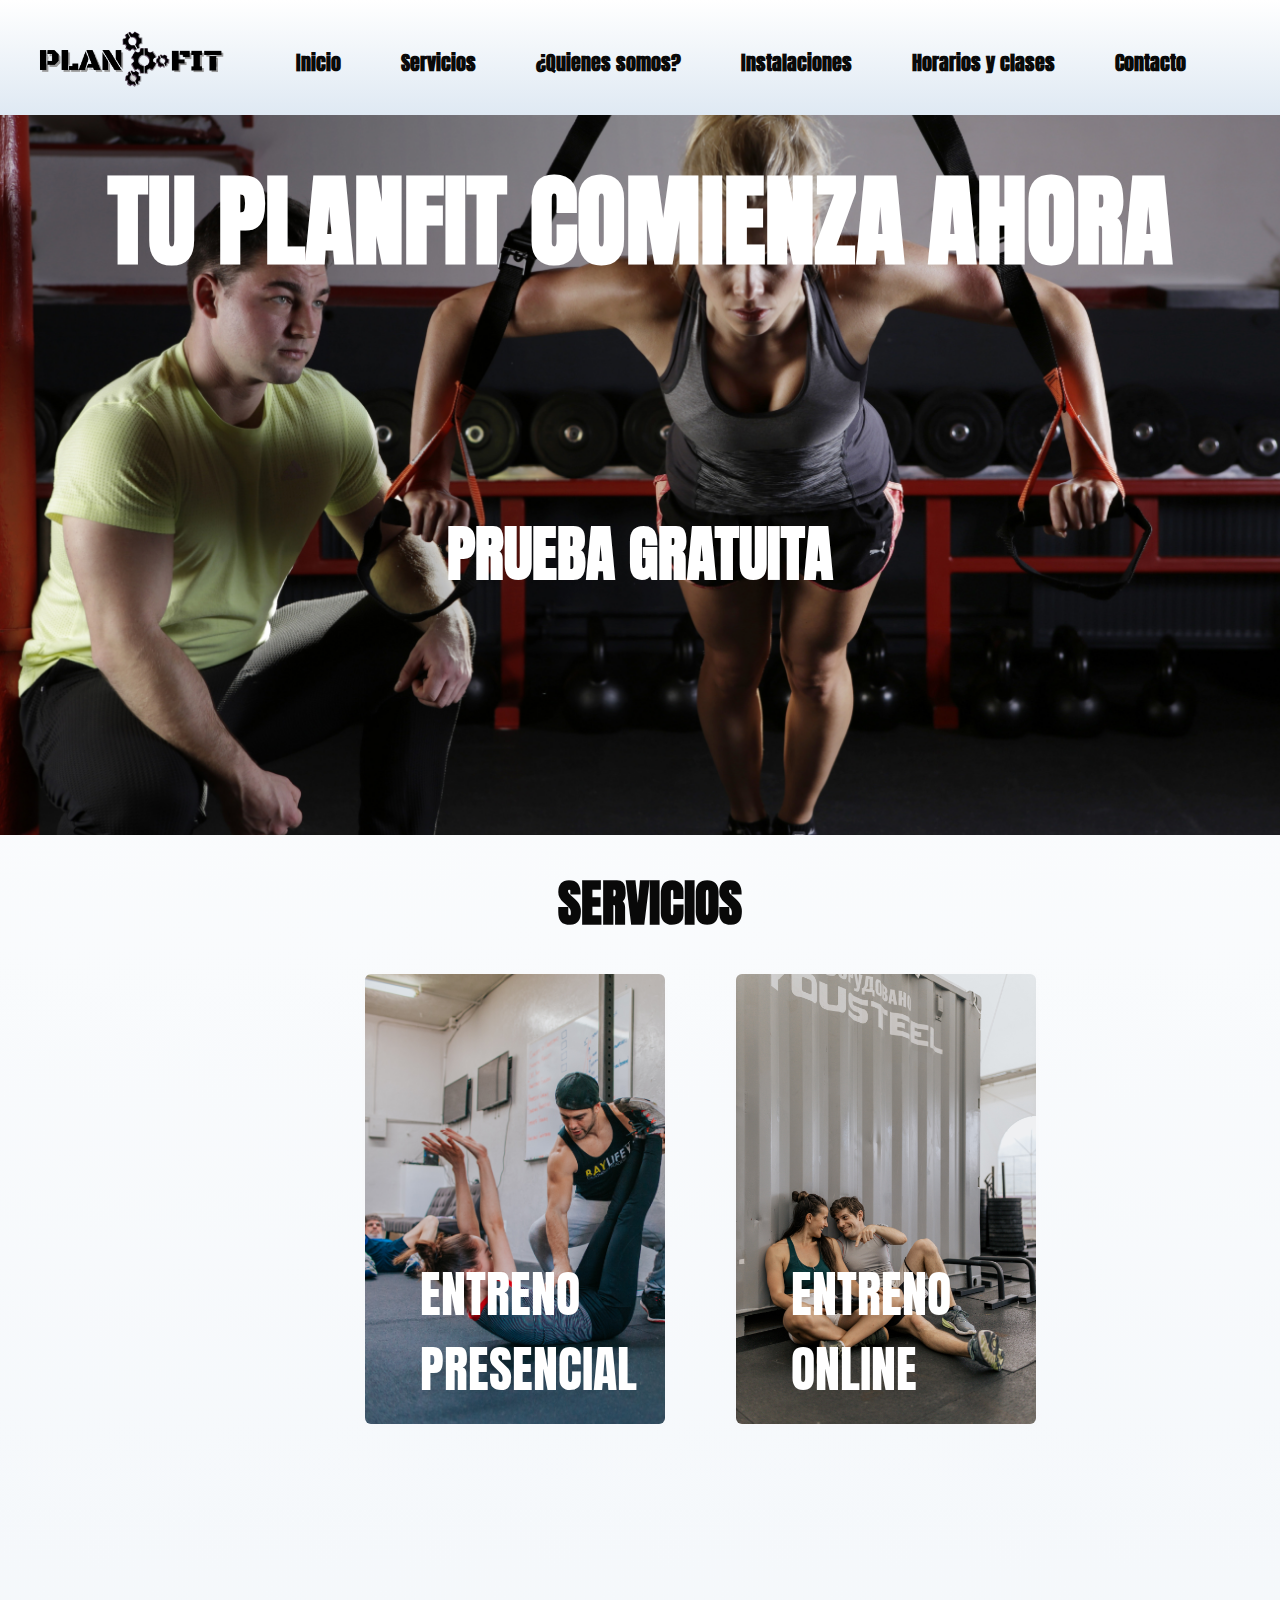
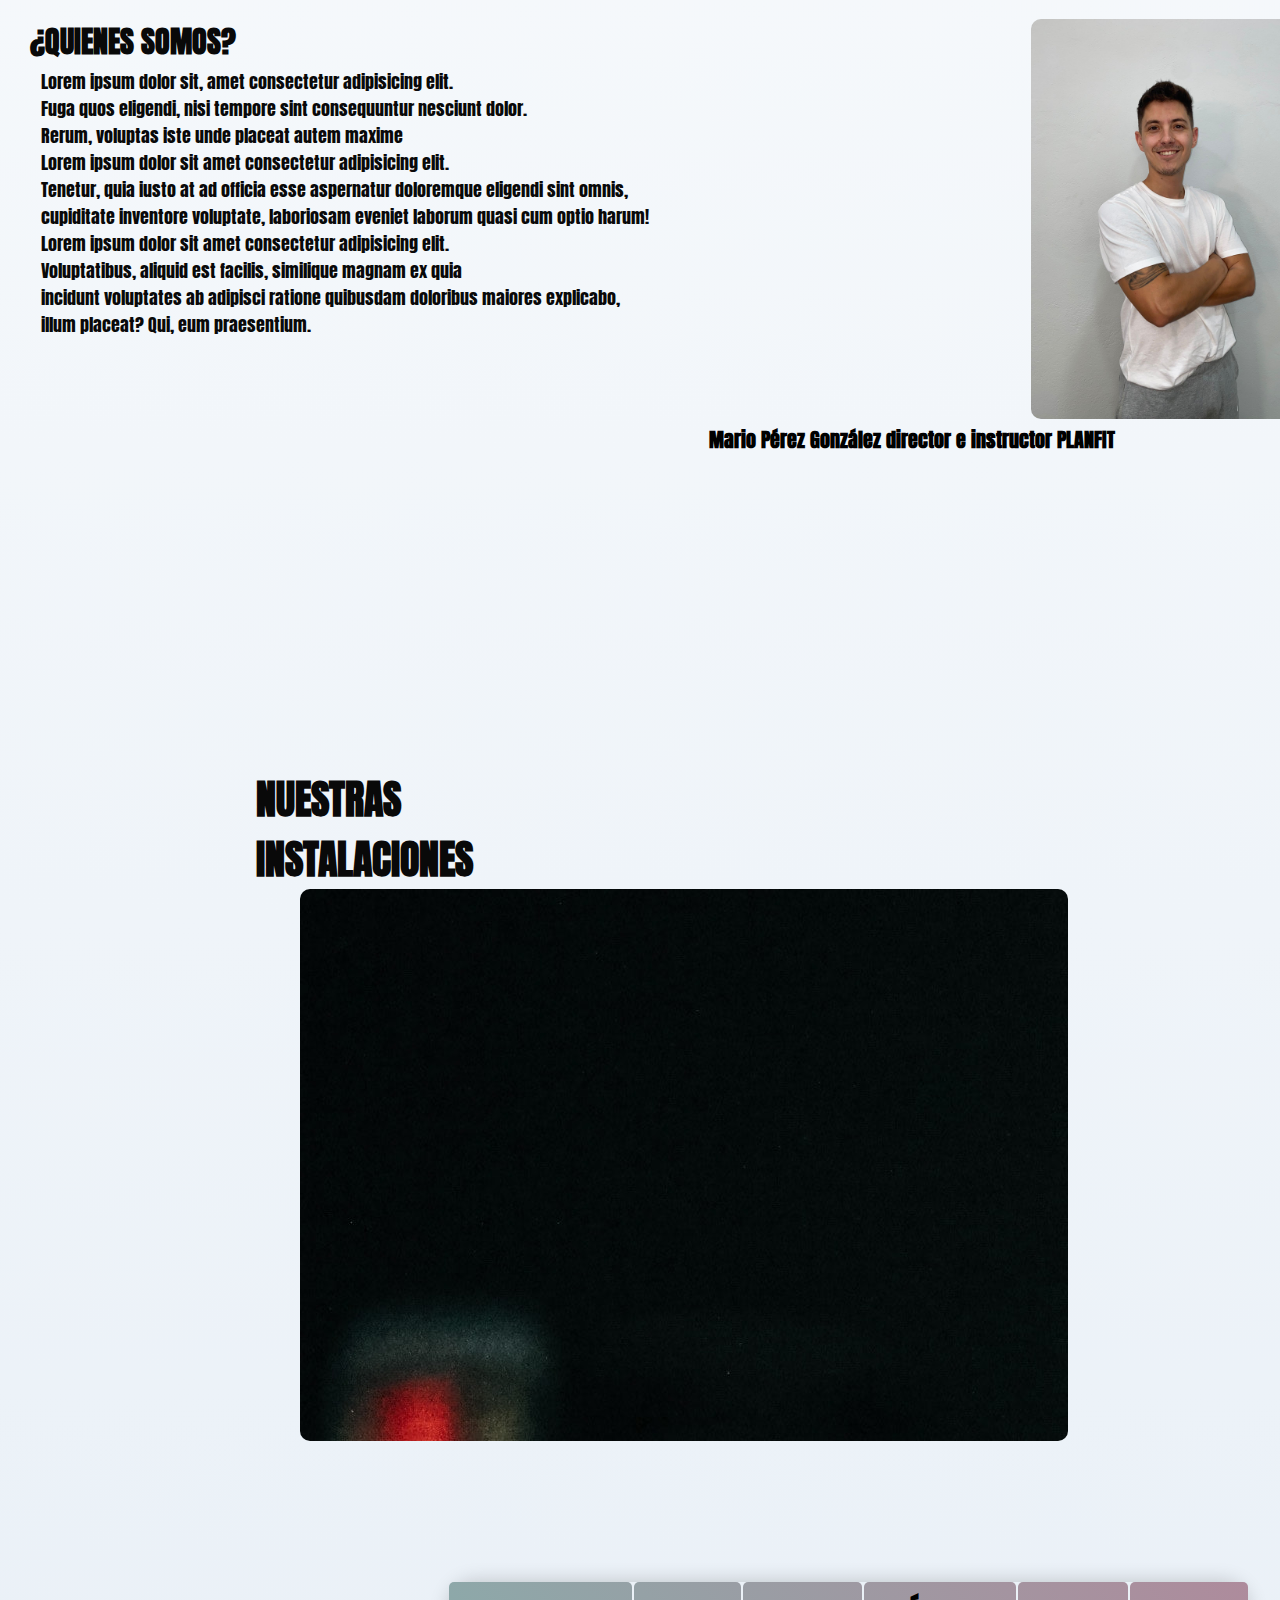
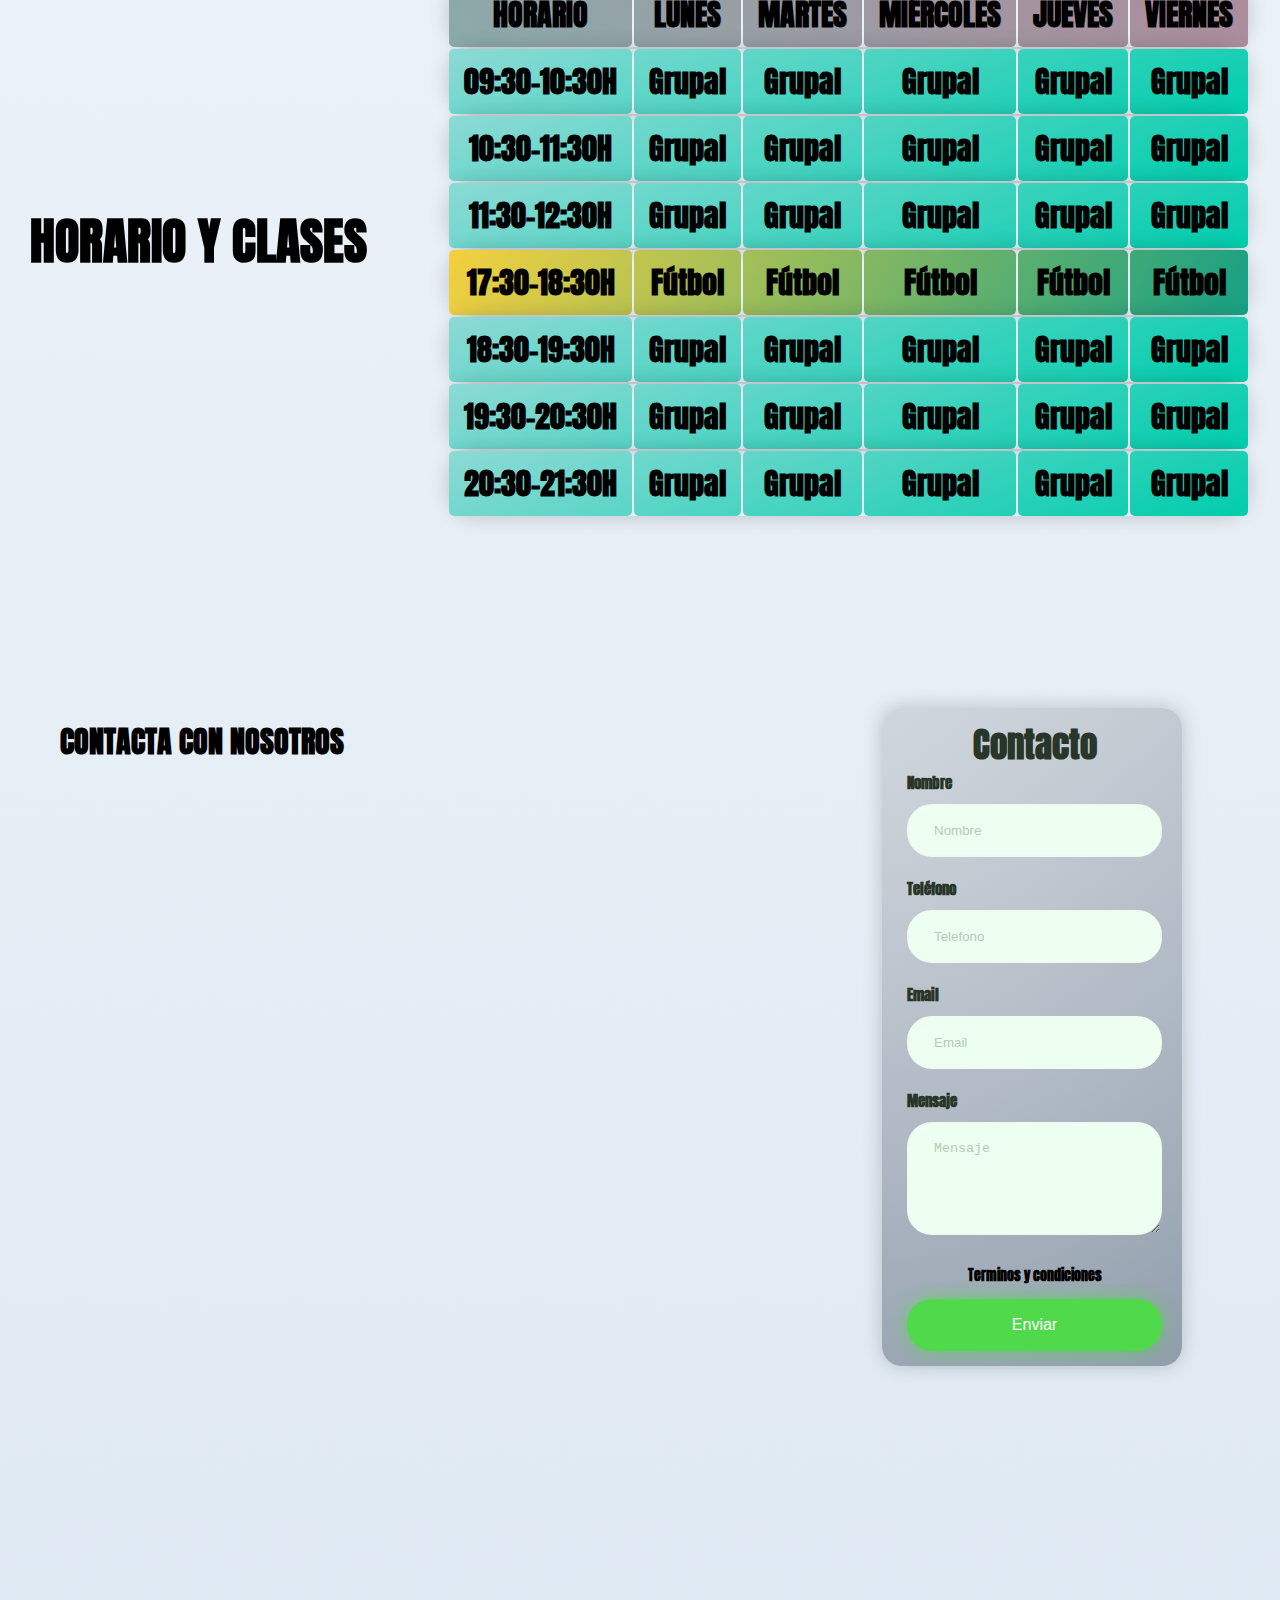
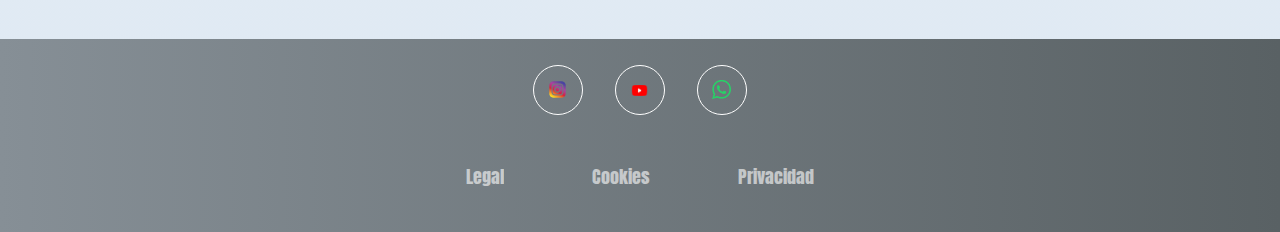
<file: index.html>
<!DOCTYPE html>
<html lang="es">

<head>

    <title>PLANFIT</title>
    

    <link rel="stylesheet" href="style2.0.CSS">
    <link rel="preconnect" href="https://fonts.gstatic.com" crossorigin>
    <link href="https://fonts.googleapis.com/css2?family=Anton&display=swap" rel="stylesheet">


<body>
    

    <div class="responsive">
    <header>

        <div>
            <nav>
                <div class="logo">
                    <img src="imagenes/LOGO.png" alt="logo" height="100px">

                </div>

                <div class="cabecera">
                    <ul>
                        <li><a class="menu" href="index.html">Inicio</a></li>
                        <li><a class="menu" href="#servicios">Servicios</a></li>
                        <li><a class="menu" href="#quienes somos">¿Quienes somos?</a></li>
                        <li><a class="menu" href="#instalaciones">Instalaciones</a></li>
                        <li><a class="menu" href="#horario">Horarios y clases</a></li>
                        <li><a class="menu" href="#contacto">Contacto</a></li>

                    </ul>
                </div>
            </nav>
        </div>
    </header>
        <main class="inicio-pre">

            <div class="item" id="inicio">
                <section class="content init">
                    <h2 class="title">Tu PlanFit comienza ahora </h2>
                    <h3 class="gratis">PRUEBA GRATUITA</h3>
                </section>
            </div>
            <div class="item" id="servicios">
                <section class="content sau">
                    <h2 class="title">
                        SERVICIOS
                    </h2>
                    <div class="mainservicio">

                        <div class="modalidades personal">

                            <div class="contenido">
                                <a href="Presencial.html">
                                    <h3>ENTRENO PRESENCIAL</h3>
                                </a>



                            </div>
                        </div>
                        <div class="modalidades grupal">

                            <div class="contenido">
                                <a href="Online.html">
                                    <h3>ENTRENO ONLINE</h3>
                                </a>
                            </div>

                        </div>

                    </div>
                </section>
            </div>
            <div class="item" id="quienes somos">
                <section class="content about">
                    <div class="encaje1">
                        <div class="encaje2">
                            <h2 class="title">¿Quienes somos?</h2>
                            <p>Lorem ipsum dolor sit, amet consectetur adipisicing elit. <br>
                                Fuga quos eligendi, nisi tempore sint consequuntur nesciunt dolor. <br>
                                Rerum, voluptas iste unde placeat autem maxime <br>
                                Lorem ipsum dolor sit amet consectetur adipisicing elit. <br>
                                Tenetur, quia iusto at ad officia esse aspernatur doloremque eligendi sint omnis, <br>
                                cupiditate inventore voluptate, laboriosam eveniet laborum quasi cum optio harum! <br>
                                Lorem ipsum dolor sit amet consectetur adipisicing elit. <br>
                                Voluptatibus, aliquid est facilis, similique magnam ex quia <br>
                                incidunt voluptates ab adipisci ratione quibusdam doloribus maiores explicabo, <br>
                                illum placeat? Qui, eum praesentium.</p>
                        </div>

                        <div class="foto-mario">
                            <figure>
                                <img src="imagenes/Foto mario.jpg" height="400px">
                            </figure>
                            <h5>Mario Pérez González director e instructor PLANFIT</h5>
                        </div>
                    </div>
                </section>
            </div>
            <div class="item" id="instalaciones">
                <div class="instalacion">
                    <section class="content instalaciones">

                        <article class="cotain">
                            <h2 class="title">
                                Nuestras <br>
                                instalaciones
                            </h2>

                        </article>


                        <div class="slider container">
                            <div class="slide position"></div>
                        </div>

                    </section>
                </div>
            </div>

            <div class="item" id="horario">
                <section class="content horario">
                    <div class="encaje-horario">
                        <h2 class="title">HORARIO 
                                    Y 
                            CLASES</h2>


                        <table class="horario">

                            <tr class="celdas-1">
                                <th>HORARIO</th>
                                <th>LUNES</th>
                                <th>MARTES</th>
                                <th>MIÉRCOLES</th>
                                <th>JUEVES</th>
                                <th>VIERNES</th>
                            </tr>
                            <tr class="celdas">
                                <th>09:30-10:30H</th>
                                <th>Grupal</th>
                                <th>Grupal</th>
                                <th>Grupal</th>
                                <th>Grupal</th>
                                <th>Grupal</th>

                            </tr>
                            <tr class="celdas">
                                <th>10:30-11:30H</th>
                                <th>Grupal</th>
                                <th>Grupal</th>
                                <th>Grupal</th>
                                <th>Grupal</th>
                                <th>Grupal</th>
                            </tr>
                            <tr class="celdas">
                                <th>11:30-12:30H</th>
                                <th>Grupal</th>
                                <th>Grupal</th>
                                <th>Grupal</th>
                                <th>Grupal</th>
                                <th>Grupal</th>
                            </tr>
                            <tr class="celdas-fut">
                                <th>17:30-18:30H</th>
                                <th>Fútbol</th>
                                <th>Fútbol</th>
                                <th>Fútbol</th>
                                <th>Fútbol</th>
                                <th>Fútbol</th>
                            </tr>
                            <tr class="celdas">
                                <th>18:30-19:30H</th>
                                <th>Grupal</th>
                                <th>Grupal</th>
                                <th>Grupal</th>
                                <th>Grupal</th>
                                <th>Grupal</th>
                            </tr>
                            <tr class="celdas">
                                <th>19:30-20:30H</th>
                                <th>Grupal</th>
                                <th>Grupal</th>
                                <th>Grupal</th>
                                <th>Grupal</th>
                                <th>Grupal</th>
                            </tr>
                            <tr class="celdas">
                                <th>20:30-21:30H</th>
                                <th>Grupal</th>
                                <th>Grupal</th>
                                <th>Grupal</th>
                                <th>Grupal</th>
                                <th>Grupal</th>
                            </tr>

                        </table>
                    </div>
                </section>
            </div>


            <div class="item" id="contacto">
                <section class="content contact">
                    <div class="encajecontact">
                        <div class="encajecont2">
                            <h2 class="title">Contacta con nosotros</h2>

                            <figure class="ubicacion">
                                <iframe
                                    src="https://www.google.com/maps/embed?pb=!1m18!1m12!1m3!1d792.2806383348409!2d-5.920221530408022!3d37.41057809825495!2m3!1f0!2f0!3f0!3m2!1i1024!2i768!4f13.1!3m3!1m2!1s0xd126990420db30b%3A0x59357e63dd8bd96d!2sTuplanfit!5e0!3m2!1ses!2ses!4v1696850206911!5m2!1ses!2ses"
                                    width="600" height="450" style="border:0;" allowfullscreen="" loading="lazy"
                                    referrerpolicy="no-referrer-when-downgrade"></iframe>
                            </figure>
                        </div>
                        <div class="formulario-adapt">
                            <form class="formulario" action="https://formsubmit.co/rgarciacarrillo96@gmail.com"
                                method="POST">
                                <h2>Contacto</h2>

                                <div class="input-group">
                                    <label for="name">Nombre</label>
                                    <input type="text" name="name" id="name" placeholder="Nombre">

                                    <label for="phone">Teléfono</label>
                                    <input type="tel" name="phone" id="phone" placeholder="Telefono">

                                    <label for="email">Email</label>
                                    <input type="email" name="email" id="email" placeholder="Email">

                                    <label for="message">Mensaje</label>
                                    <textarea name="message" id="message" cols="30" rows="5"
                                        placeholder="Mensaje"></textarea>

                                    <div class="form-txt">

                                        <a href="#">Terminos y condiciones</a>

                                    </div>

                                    <input class="boton-input" type="submit" value="Enviar">

                                </div>
                            </form>
                        </div>
                    </div>
                </section>
            </div>

        </main>


        <footer>


            <div class="logos-pie-container">
                <a href="https://www.instagram.com/tu_planfit/" class="logo-pie"></a>
                <a href="" class="logo-pie"></a>

                <a href="https://wa.me/+64696882492" class="logo-pie"></a>
            </div>
            <ul class="footer-menu-container">
                <li class="menu-pie">Legal</li>
                <li class="menu-pie">Cookies</li>
                <li class="menu-pie">Privacidad</li>
            </ul>
        </footer>
    </div>

    </div>
</body>

</html>
</file>
<file: style2.0.CSS>
* {
    margin: 0;
    padding: 0;
    box-sizing: border-box;
}

body {
    background-image: linear-gradient(to top, #dfe9f3 0%, white 100%);

    font-family: 'Anton', sans-serif;
    text-shadow: #0b0b0b;
}

header {
    background-image: linear-gradient(to top, #dfe9f3 0%, white 100%);
    
}

.item {
    scroll-margin-top: 1ex;
}

header .logo {
    cursor: pointer;
}

header .logo img {
    transition: all 0.3s;
}

header .logo img:hover {
    transform: scale(1.2);
}


.cabecera ul{
 
    list-style: none;
    margin: 0;
    padding: 0;
    display: flex;
    justify-content: center;
    
}

nav {
    display: flex;
    align-items: center;
    justify-content: space-between;
    padding-top: 10px;
    padding-left: 2%;
    padding-right: 5%;
    font-weight: bold;


}


ul li {
    
    list-style-type: none;
    padding: 0px 20px;

}

a {

    color: #090909;
    text-decoration: none;
    
    font-size: 20px;
    padding: 10px;
    margin: 0;
}

a:hover {
    color: #4a4b4b;
    
}
    
    

/*Creamos el main*/



.title {
    margin-bottom: 20px;
    font-size: 30px;
    font-weight: 60px;
    text-transform: uppercase;
    color: #ffff;
}

p {
    font-family: 'Anton', sans-serif;
    margin-bottom: 40px;
    font-size: 18px;
    color: #090909;
    padding-left: 20px;
    padding-right: 50px;
}

.content {
    height: 80vh;
    display: flex;
    flex-direction: column;
    padding-top: 30px;
}




/*Creamos la primera sección*/

.init {

    background-image: url(imagenes/pruebaGratis.jpg);
    background-attachment: fixed;

    background-size: cover;


}

.init .title {
    font-size: 100px;
    text-align: center;
}

.gratis {
    color: #ffffff;
    font-size: 60px;
    margin-top: 15%;
    text-align: center;
}

/*Creamos la segunda sección*/

.sau {
    padding-bottom: 50px;

    justify-content: left;
    text-align: left;
    padding-left: 20px;


}

.sau .title {
    color: #090909;
    justify-content: center;
    text-align: center;
    font-size: 50px;
    font-family: 'Anton', sans-serif;
}



.mainservicio {
    width: 100%;
    display: flex;
    max-width: 1100px;
    align-items: center;
    justify-content: center;
    padding-left: 30%;
    padding-right: 55px;
    
    padding-top: 10px;
    margin-right: 100px;
    

}

.mainservicio .personal {
    justify-content: center;
    margin-right: 10%;
    padding-right: 300px;

}

.mainservicio .grupal {
    justify-content: center;
    margin-right: 10%;
    padding-right: 300px;

}

.mainservicio .futbol {
    justify-content: center;
    margin-right: 10%;
    padding-right: 300px;

}



.modalidades {
    width: 100px;
    margin: 4px;
    height: 450px;
    border-radius: 6px;

    color: #ffffff;
    overflow: hidden;

    box-shadow: 0px 1px 10px rgba(249, 247, 247, 0.2);
    cursor: pointer;
    transition: all 400ms ease;

}

.modalidades:hover {
    box-shadow: 5px 5px 20px rgba(0, 0, 0, 0.4);
    transform: translate(-3%);
}


.modalidades .contenido h3 {

    font-family: 'Anton', sans-serif;
    font-weight: 400;
    margin-top: 250px;
    margin-bottom: 1px;
    padding-left: 55px;
    padding-top: 1px;
    justify-content: center;
    text-align: center;
    align-items: center;
    font-size: 50px;

}

.modalidades a {
    color: white;
}


.modalidades .contenido h3 .contenido a {
    font-family: 'Anton', sans-serif;
    font-weight: 400;
    margin-top: 250px;
    margin-bottom: 1px;
    padding-left: 55px;
    padding-top: 1px;
    justify-content: center;
    text-align: center;
    font-size: 50px;
}



.personal {
    background-image: url(imagenes/entreno\ personal.jpg);
    background-size: cover;
    width: 100%;

}

.grupal {

    background-image: url(imagenes/entrenogrupal.jpg);
    background-size: cover;
    width: 100%;

}

.futbol {
    background-image: url(imagenes/entreno\ futbol.jpg);
    background-size: cover;
    width: 100%;

}

/*Creamos la tercera sección*/

.encaje1 {
    display: flex;

}

.encaje2 {
    flex-direction: column;
}

.about {

    padding-top: 0;
    margin-top: 5%;
    margin-bottom: 0;
    justify-content: left;
    text-align: left;
    padding-left: 20px;
}

.about .title {
    margin-top: 0;
    margin-left: 10px;
    color: #090909;
    margin-bottom: 4px;
    
}

.about p {
    margin-left: 0.5px;

}



.foto-mario img {
    margin-left: 80%;
    margin-top: 0;
    border-radius: 10px;


}

h5 {
    font-size: 20px;
    margin-left: 10px;

}

/*creamos la cuarta seccion*/




.instalaciones {

    margin: 0;
}

.instalaciones .title {
    margin: 0;
    margin-left: 20%;

    text-align: left;
    justify-content: left;
    font-size: 40px;
    color: #090909;
}


.position {
    position: absolute;
    top: 50%;
    left: 50%;
    transform: translate(-50%, -50%);

}

.slider {
    background-image: url(imagenes/gym5.jpg);
    justify-content: center;
    margin-left: 300px;
    height: 80%;
    width: 60%;
    overflow: hidden;
    border-radius: 10px;
    animation: animate 10s infinite;

}

@keyframes animate {
    20% {
        background-image: url(imagenes/gym4.jpg);
        background-size: cover;
    }

    40% {
        background-image: url(imagenes/gym3.jpg);
        background-size: cover;
    }

    60% {
        background-image: url(imagenes/gym2.jpg);
        background-size: cover;
    }

    80% {
        background-image: url(imagenes/gym1.jpg);
        background-size: cover;
    }

    100% {
        background-image: url(imagenes/gym5.jpg);
        background-size: cover;
    }

    /*Creaos la seccion de contacto*/
}



.contact .title {
    color: black;
    margin-left: 10%;
    margin-top: 15%;
}

.contact .ubicacion {
    margin-top: 10%;
    margin-left: 15%;
}

/*Creacion de formulario*/

.encajecontact {
    display: flex;

}

.encajecont2 {
    flex-direction: column;
}

.formulario-adapt{
    padding-top: 5%;
    padding-left: 15%;
}



form {
    background: linear-gradient(-180deg, #BCC5CE 0%, #929EAD 98%), radial-gradient(at top left, rgba(255, 255, 255, 0.30) 0%, rgba(0, 0, 0, 0.30) 100%);
    background-blend-mode: screen;

    padding: 50px 25px;
    padding-top: 10px;
    padding-bottom: 15px;
    box-shadow: 0 0 20px rgba(0, 0, 0, 0.2);
    border-radius: 20px;
    text-align: center;
    width: 300px;
    margin-top: 5%;
    margin-bottom: 15%;
    margin-left: 30%;
    justify-content: right;
    padding-right: 20px;
}

.input-group {
    display: flex;
    flex-direction: column;
    text-align: left;

}

h2 {
    color: #283629;
    font-size: 35px;

}


label {
    color: #283629;
    font-size: 15px;
    font-weight: 600;
    margin-bottom: 10px;
}

input,
textarea {
    padding: 17px 25px;
    border-radius: 25px;
    margin-bottom: 20px;
    background-color: #EDFFF0;
    border: 2px solid #F0FAF1;
    color: #283629;
    outline: none;
}

input::placeholder,
textarea::placeholder {
    color: #b5cab6;
}

.form-txt {
    margin-bottom: 1%;
    display: flex;
    justify-content: space-between;
    text-align: center;
    flex-direction: column;
}

.form-txt a {
    color: #010101;
    font-size: 14px;
    font-weight: 600;
    text-decoration: none;

}

.boton-input {
    font-size: 16px;
    color: #ffffff;
    border: 0;
    margin-bottom: 0;

    border-radius: 25px;
    background-color: #51D94C;
    box-shadow: 0 0 20px rgba(25, 254, 0, 0.4);
    cursor: pointer;
}

.boton-input:hover {
    background-color: #50E04B;
}

/*Creacion de pie de pagina*/



footer {
    width: 100%;
    position: relative;
    bottom: 0;
    margin-top: 25%;
    left: 0;
    padding: 10px;
    padding-bottom: 10px;
    background-image: linear-gradient(to right, #868f96 0%, #596164 100%);

    display: flex;
    justify-content: center;
    align-items: center;
    flex-direction: column;

}

.logopie {
    height: 80%;
    margin-bottom: 1rem;

}

.logos-pie-container,
.footer-menu-container {
    display: flex;
    justify-content: center;
    align-items: center;
    flex-wrap: wrap;
    margin-bottom: 1rem;
}

.logo-pie {
    height: 50px;
    width: 50px;
    border-radius: 50px;
    border: 1px solid #ffffff;
    background-image: url(imagenes/logo\ instagram.png);
    background-position: center;
    background-size: 40%;
    background-repeat: no-repeat;
    margin: 1rem;
}


.logo-pie:hover {
    background-color: #0b0b0b;
    filter: invert(1);

}

.logo-pie:nth-of-type(2) {
    background-image: url(imagenes/YouTube-LOGO-removebg-preview.png);
}


.logo-pie:nth-of-type(3) {
    background-image: url(imagenes/whatsapp-logo-1-removebg-preview.png);
}

.footer-menu-container {
    list-style-type: none;
    color: #ffffff;
    font-size: 18px;
}

.menu-pie {
    margin: 1rem 1.5rem;
    cursor: pointer;
    opacity: 0.6;
}

.menu-pie:hover {
    opacity: 1;
}


/*HORARIOS Y CLASES*/

.encaje-horario {
    display: flex;
}

.horario .title {
    color: black;
    font-size: 50px;
    margin-right: 60px;
    margin-top: 20%;
    padding-right: 20px;
}

.horario {

    min-height: 60vh;
    display: flex;
    align-items: center;
    justify-content: center;

    background-size: cover;
    background-position: absolute;

    margin-top: 20px;

    padding: 0;

}

.celdas {

    background-image: linear-gradient(-20deg, #00cdac 0%, #8ddad5 100%);
    padding: 50px 55px;
    box-shadow: 0 0 20px rgba(0, 0, 0, 0.2);
    border-radius: 25px;
    text-align: center;
    width: 340px;
    font-size: 30px;
}

.celdas-1 {
    background-image: linear-gradient(45deg, #8baaaa 0%, #ae8b9c 100%);
    padding: 50px 55px;
    box-shadow: 0 0 20px rgba(0, 0, 0, 0.2);
    border-radius: 25px;
    text-align: center;
    width: 340px;
    font-size: 30px;
}

.celdas-fut {
    background-image: linear-gradient(-60deg, #16a085 0%, #f4d03f 100%);
    padding: 50px 55px;
    box-shadow: 0 0 20px rgba(0, 0, 0, 0.2);
    border-radius: 25px;
    text-align: center;
    width: 340px;
    font-size: 30px;

}

th {
    padding: 10px 15px;
    border-radius: 5px;
    margin-top: 10px;
    margin-bottom: 10px;
}


/*DETALLAMOS LOS SERVICIOS DE LA PARTE PRESENCIAL*/

.personales h3 {
    text-align: left;
    justify-content: left;
    margin-left: 5%;
    margin-top: 10%;
    font-size: 30px;
}

.personales p {
    text-align: left;
    justify-content: left;
    margin-left: 5%;
    margin-top: 0.5%;
}

.grupales h3 {
    text-align: left;
    justify-content: left;
    margin-left: 5%;
    margin-top: 2%;
    font-size: 30px;
}

.grupales p {
    text-align: left;
    justify-content: left;
    margin-left: 5%;
    margin-top: 0.5%;

}



.futbol h3 {
    text-align: left;
    justify-content: left;
    margin-left: 5%;
    margin-top: 2%;
    font-size: 30px;
}

.futbol p {
    text-align: left;
    justify-content: left;
    margin-left: 5%;
    margin-top: 0.5%;

}
</file>
